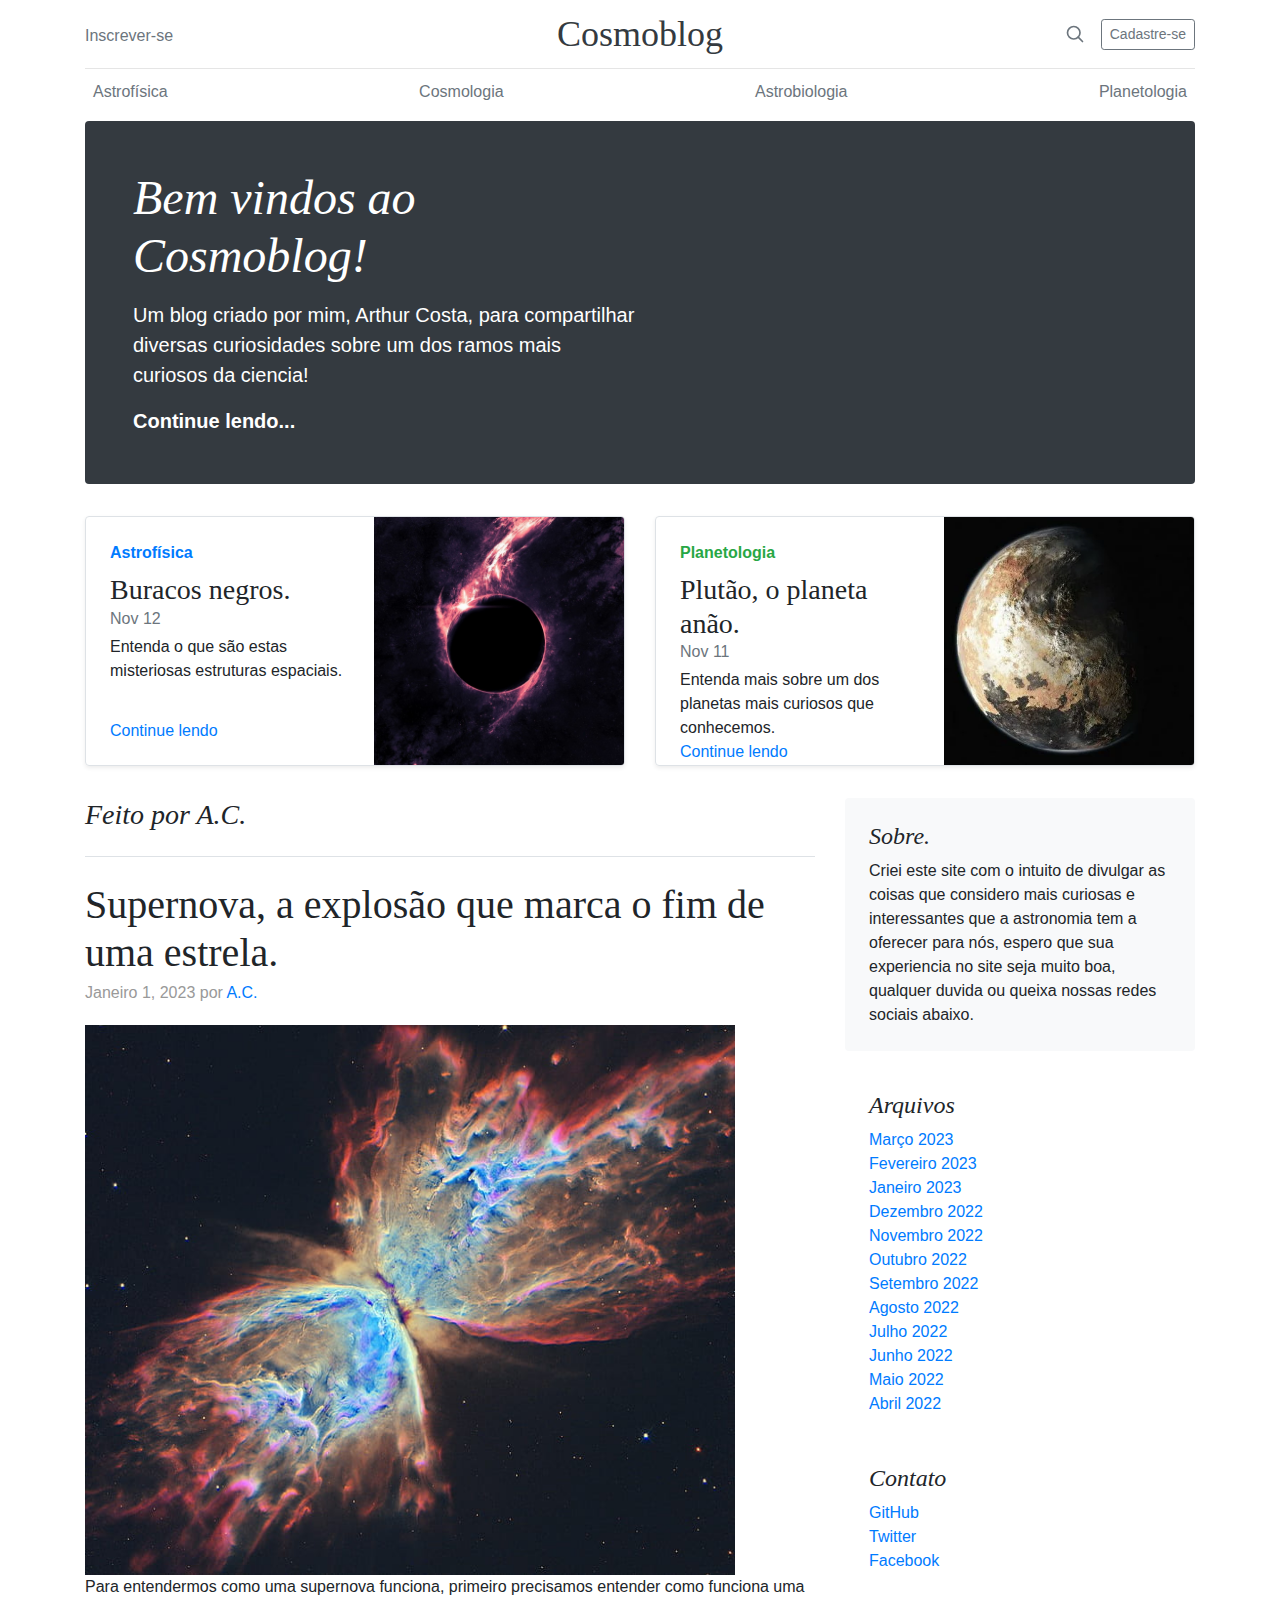
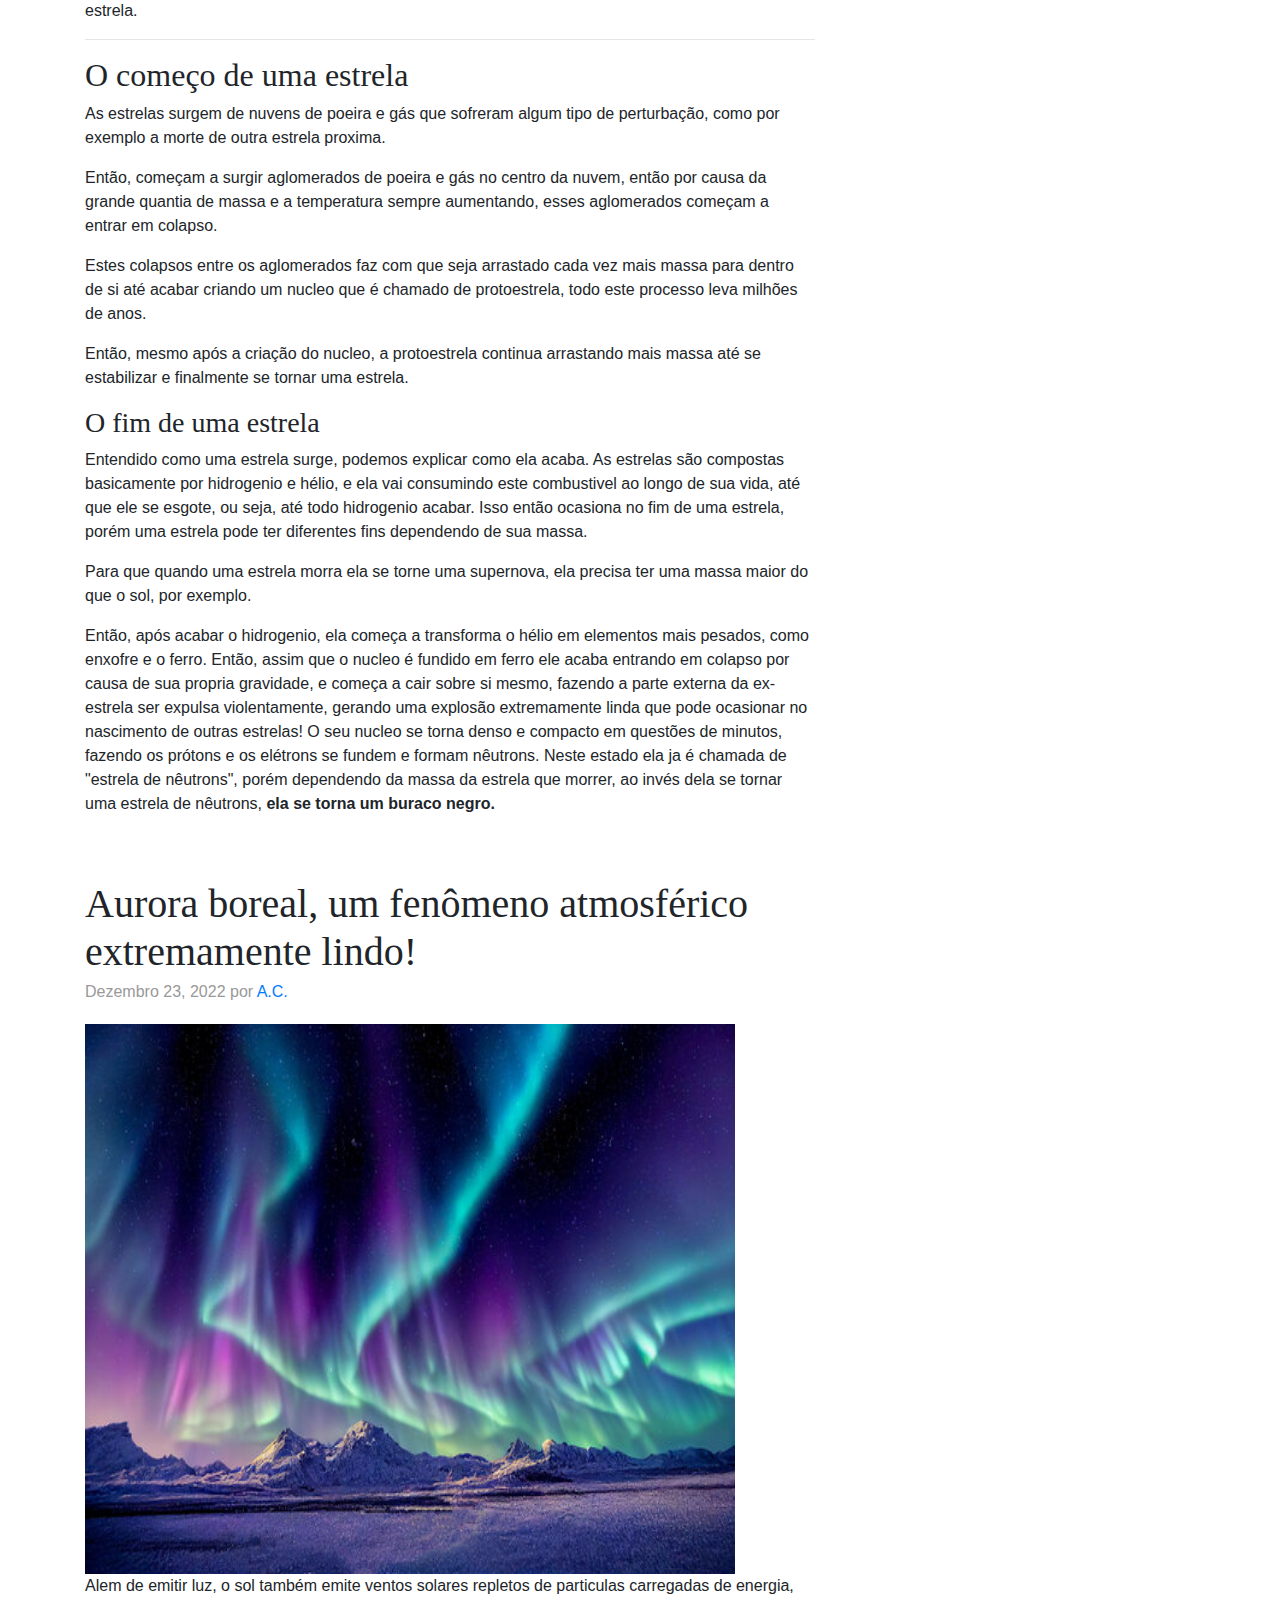
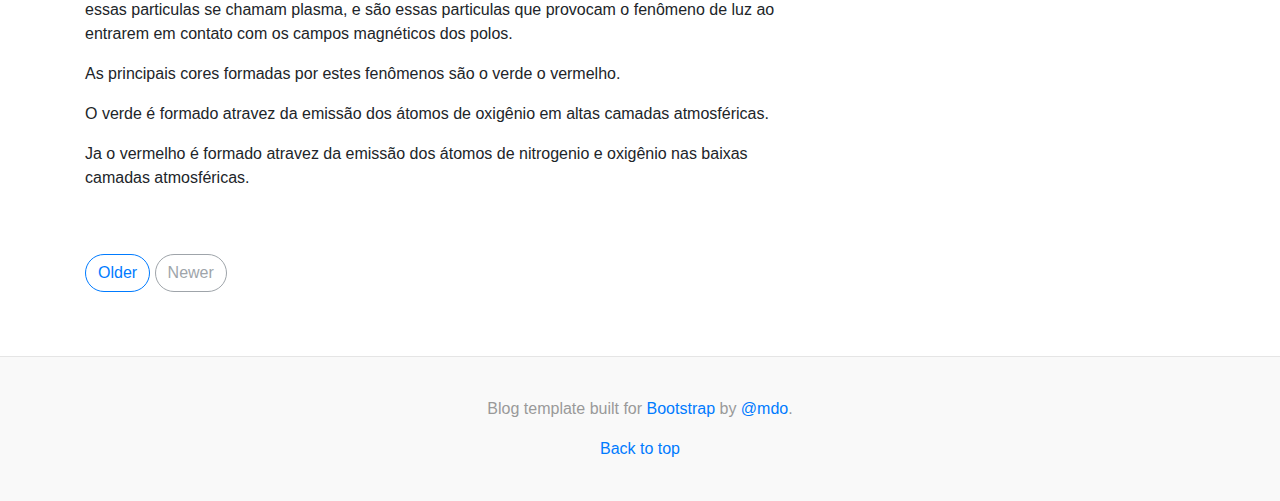
<file: Cosmoblog/Blog/index.html>
<!doctype html>
<html lang="en">
  <head>
    <meta charset="utf-8">
    <meta name="viewport" content="width=device-width, initial-scale=1, shrink-to-fit=no">
    <meta name="description" content="">
    <meta name="author" content="Mark Otto, Jacob Thornton, and Bootstrap contributors">
    <meta name="generator" content="Hugo 0.101.0">
    <title>Blog Template · Bootstrap v4.6</title>

    <link rel="canonical" href="https://getbootstrap.com/docs/4.6/examples/blog/">

    

    <!-- Bootstrap core CSS -->
<link href="../assets/dist/css/bootstrap.min.css" rel="stylesheet">



    <style>



      .bd-placeholder-img {
        font-size: 1.125rem;
        text-anchor: middle;
        -webkit-user-select: none;
        -moz-user-select: none;
        -ms-user-select: none;
        user-select: none;
      }

      @media (min-width: 768px) {
        .bd-placeholder-img-lg {
          font-size: 3.5rem;
        }
      }
    </style>

    
    <!-- Custom styles for this template -->
    <link href="https://fonts.googleapis.com/css?family=Playfair&#43;Display:700,900" rel="stylesheet">
    <!-- Custom styles for this template -->
    <link href="blog.css" rel="stylesheet">
  </head>
  <body>

    
<div class="container">
  <header class="blog-header py-3">
    <div class="row flex-nowrap justify-content-between align-items-center">
      <div class="col-4 pt-1">
        <a class="text-muted" href="#">Inscrever-se</a>
      </div>
      <div class="col-4 text-center">
        <a class="blog-header-logo text-dark" href="#">Cosmoblog</a>
      </div>
      <div class="col-4 d-flex justify-content-end align-items-center">
        <a class="text-muted" href="#" aria-label="Search">
          <svg xmlns="http://www.w3.org/2000/svg" width="20" height="20" fill="none" stroke="currentColor" stroke-linecap="round" stroke-linejoin="round" stroke-width="2" class="mx-3" role="img" viewBox="0 0 24 24" focusable="false"><title>Search</title><circle cx="10.5" cy="10.5" r="7.5"/><path d="M21 21l-5.2-5.2"/></svg>
        </a>
        <a class="btn btn-sm btn-outline-secondary" href="#">Cadastre-se</a>
      </div>
    </div>
  </header>

  <div class="nav-scroller py-1 mb-2">
    <nav class="nav d-flex justify-content-between">
      <a class="p-2 text-muted" href="#">Astrofísica</a>
      <a class="p-2 text-muted" href="#">Cosmologia</a>
      <a class="p-2 text-muted" href="#">Astrobiologia</a>
      <a class="p-2 text-muted" href="#">Planetologia</a>
    </nav>
  </div>
  <div class="jumbotron p-4 p-md-5 text-white rounded bg-dark">
    <div class="col-md-6 px-0">
      <h1 class="display-4 font-italic">Bem vindos ao Cosmoblog!</h1>
      <p class="lead my-3">Um blog criado por mim, Arthur Costa, para compartilhar diversas curiosidades sobre um dos ramos mais curiosos da ciencia!</p>
      <p class="lead mb-0"><a href="#" class="text-white font-weight-bold">Continue lendo...</a></p>
    </div>
  </div>

  <div class="row mb-2">
    <div class="col-md-6">
      <div class="row no-gutters border rounded overflow-hidden flex-md-row mb-4 shadow-sm h-md-250 position-relative">
        <div class="col p-4 d-flex flex-column position-static">
          <strong class="d-inline-block mb-2 text-primary">Astrofísica</strong>
          <h3 class="mb-0"> Buracos negros.</h3>
          <div class="mb-1 text-muted">Nov 12</div>
          <p class="card-text mb-auto">Entenda o que são estas misteriosas estruturas espaciais.</p>
          <a href="#" class="stretched-link">Continue lendo</a>
        </div>
        <div class="col-auto d-none d-lg-block">
          <img src="img/espaço-imagem2.jpg" width="250" height="250" ></svg>

        </div>
      </div>
    </div>
    <div class="col-md-6">
      <div class="row no-gutters border rounded overflow-hidden flex-md-row mb-4 shadow-sm h-md-250 position-relative">
        <div class="col p-4 d-flex flex-column position-static">
          <strong class="d-inline-block mb-2 text-success">Planetologia</strong>
          <h3 class="mb-0">Plutão, o planeta anão.</h3>
          <div class="mb-1 text-muted">Nov 11</div>
          <p class="mb-auto">Entenda mais sobre um dos planetas mais curiosos que conhecemos.</p>
          <a href="#" class="stretched-link">Continue lendo</a>
        </div>
        <div class="col-auto d-none d-lg-block">
          <img src="img/espaço-imagem3.jpg" width="250" height="250" ></svg>

        </div>
      </div>
    </div>
  </div>
</div>

<main role="main" class="container">
  <div class="row">
    <div class="col-md-8 blog-main">
      <h3 class="pb-4 mb-4 font-italic border-bottom">
        Feito por A.C.
      </h3>

      <div class="blog-post">
        <h2 class="blog-post-title">Supernova, a explosão que marca o fim de uma estrela.</h2>
        <p class="blog-post-meta">Janeiro 1, 2023 por <a href="#">A.C.</a></p>
        <img src="img/espaço-imagem4.jpg" width="650" height="550"></svg>

        <p>Para entendermos como uma supernova funciona, primeiro precisamos entender como funciona uma estrela.</p>
        <hr>
        <h2>O começo de uma estrela</h2>
        <p>As estrelas surgem de nuvens de poeira e gás que sofreram algum tipo de perturbação, como por exemplo a morte de outra estrela proxima.</p>
        <blockquote>
          <p>Então, começam a surgir aglomerados de poeira e gás no centro da nuvem, então por causa da grande quantia de massa e a temperatura sempre aumentando, esses aglomerados começam a entrar em colapso.</p>
        </blockquote>
        <p>Estes colapsos entre os aglomerados faz com que seja arrastado cada vez mais massa para dentro de si até acabar criando um nucleo que é chamado de protoestrela, todo este processo leva milhões de anos. </p>
        <p>Então, mesmo após a criação do nucleo, a protoestrela continua arrastando mais massa até se estabilizar e finalmente se tornar uma estrela.</p>
        <h3>O fim de uma estrela</h3>
        <p>Entendido como uma estrela surge, podemos explicar como ela acaba. As estrelas são compostas basicamente por hidrogenio e hélio, e ela vai consumindo este combustivel ao longo de sua vida, até que ele se esgote, ou seja, até todo hidrogenio acabar. Isso então ocasiona no fim de uma estrela, porém uma estrela pode ter diferentes fins dependendo de sua massa.</p>
        <p>Para que quando uma estrela morra ela se torne uma supernova, ela precisa ter uma massa maior do que o sol, por exemplo.</p>
        <p>Então, após acabar o hidrogenio, ela começa a transforma o hélio em elementos mais pesados, como enxofre e o ferro. Então, assim que o nucleo é fundido em ferro ele acaba entrando em colapso por causa de sua propria gravidade, e começa a cair sobre si mesmo, fazendo a parte externa da ex-estrela ser expulsa violentamente, gerando uma explosão extremamente linda que pode ocasionar no nascimento de outras estrelas! O seu nucleo se torna denso e compacto em questões de minutos, fazendo os prótons e os elétrons se fundem e formam nêutrons. Neste estado ela ja é chamada de "estrela de nêutrons", porém dependendo da massa da estrela que morrer, ao invés dela se tornar uma estrela de nêutrons, <strong>ela se torna um buraco negro.</strong></p>
      </div><!-- /.blog-post -->

      <div class="blog-post">
        <h2 class="blog-post-title">Aurora boreal, um fenômeno atmosférico extremamente lindo!</h2>
        <p class="blog-post-meta">Dezembro 23, 2022 por <a href="#">A.C.</a></p>
        <img src="img/espaço-imagem5.jpg" width="650" height="550"></svg>

        <p>Alem de emitir luz, o sol também emite ventos solares repletos de particulas carregadas de energia, essas particulas se chamam plasma, e são essas particulas que provocam o fenômeno de luz ao entrarem em contato com os campos magnéticos dos polos.</p>
        <blockquote>
          <p>As principais cores formadas por estes fenômenos são o verde o vermelho.</p>
        </blockquote>
        <p>O verde é formado atravez da emissão dos átomos de oxigênio em altas camadas atmosféricas.</p>
        <p>Ja o vermelho é formado atravez da emissão dos átomos de nitrogenio e oxigênio nas baixas camadas atmosféricas.</p>
      </div><!-- /.blog-post -->

      <nav class="blog-pagination">
        <a class="btn btn-outline-primary" href="#">Older</a>
        <a class="btn btn-outline-secondary disabled">Newer</a>
      </nav>

    </div><!-- /.blog-main -->

    <aside class="col-md-4 blog-sidebar">
      <div class="p-4 mb-3 bg-light rounded">
        <h4 class="font-italic">Sobre.</h4>
        <p class="mb-0">Criei este site com o intuito de divulgar as coisas que considero mais curiosas e interessantes que a astronomia tem a oferecer para nós, espero que sua experiencia no site seja muito boa, qualquer duvida ou queixa nossas redes sociais abaixo.</p>
      </div>

      <div class="p-4">
        <h4 class="font-italic">Arquivos</h4>
        <ol class="list-unstyled mb-0">
          <li><a href="#">Março 2023</a></li>
          <li><a href="#">Fevereiro 2023</a></li>
          <li><a href="#">Janeiro 2023</a></li>
          <li><a href="#">Dezembro 2022</a></li>
          <li><a href="#">Novembro 2022</a></li>
          <li><a href="#">Outubro 2022</a></li>
          <li><a href="#">Setembro 2022</a></li>
          <li><a href="#">Agosto 2022</a></li>
          <li><a href="#">Julho 2022</a></li>
          <li><a href="#">Junho 2022</a></li>
          <li><a href="#">Maio 2022</a></li>
          <li><a href="#">Abril 2022</a></li>
        </ol>
      </div>

      <div class="p-4">
        <h4 class="font-italic">Contato</h4>
        <ol class="list-unstyled">
          <li><a href="#">GitHub</a></li>
          <li><a href="#">Twitter</a></li>
          <li><a href="#">Facebook</a></li>
        </ol>
      </div>
    </aside><!-- /.blog-sidebar -->

  </div><!-- /.row -->

</main><!-- /.container -->

<footer class="blog-footer">
  <p>Blog template built for <a href="https://getbootstrap.com/">Bootstrap</a> by <a href="https://twitter.com/mdo">@mdo</a>.</p>
  <p>
    <a href="#">Back to top</a>
  </p>
</footer>


    
  </body>
</html>
</file>
<file: Cosmoblog/Blog/blog.css>
/* stylelint-disable selector-list-comma-newline-after */

.blog-header {
  line-height: 1;
  border-bottom: 1px solid #e5e5e5;
}

.blog-header-logo {
  font-family: "Nexa Rust Sans";
  font-size: 2.25rem;
}

.blog-header-logo:hover {
  text-decoration: none;
}

h1, h2, h3, h4, h5, h6 {
  font-family: "Nexa Rust Sans";
}

.display-4 {
  font-size: 2.5rem;
}
@media (min-width: 768px) {
  .display-4 {
    font-size: 3rem;
  }
}

.nav-scroller {
  position: relative;
  z-index: 2;
  height: 2.75rem;
  overflow-y: hidden;
}

.nav-scroller .nav {
  display: -ms-flexbox;
  display: flex;
  -ms-flex-wrap: nowrap;
  flex-wrap: nowrap;
  padding-bottom: 1rem;
  margin-top: -1px;
  overflow-x: auto;
  text-align: center;
  white-space: nowrap;
  -webkit-overflow-scrolling: touch;
}

.nav-scroller .nav-link {
  padding-top: .75rem;
  padding-bottom: .75rem;
  font-size: .875rem;
}

.card-img-right {
  height: 100%;
  border-radius: 0 3px 3px 0;
}

.flex-auto {
  -ms-flex: 0 0 auto;
  flex: 0 0 auto;
}

.h-250 { height: 250px; }
@media (min-width: 768px) {
  .h-md-250 { height: 250px; }
}

/* Pagination */
.blog-pagination {
  margin-bottom: 4rem;
}
.blog-pagination > .btn {
  border-radius: 2rem;
}

/*
 * Blog posts
 */
.blog-post {
  margin-bottom: 4rem;
}
.blog-post-title {
  margin-bottom: .25rem;
  font-size: 2.5rem;
}
.blog-post-meta {
  margin-bottom: 1.25rem;
  color: #999;
}

/*
 * Footer
 */
.blog-footer {
  padding: 2.5rem 0;
  color: #999;
  text-align: center;
  background-color: #f9f9f9;
  border-top: .05rem solid #e5e5e5;
}
.blog-footer p:last-child {
  margin-bottom: 0;
}
</file>
